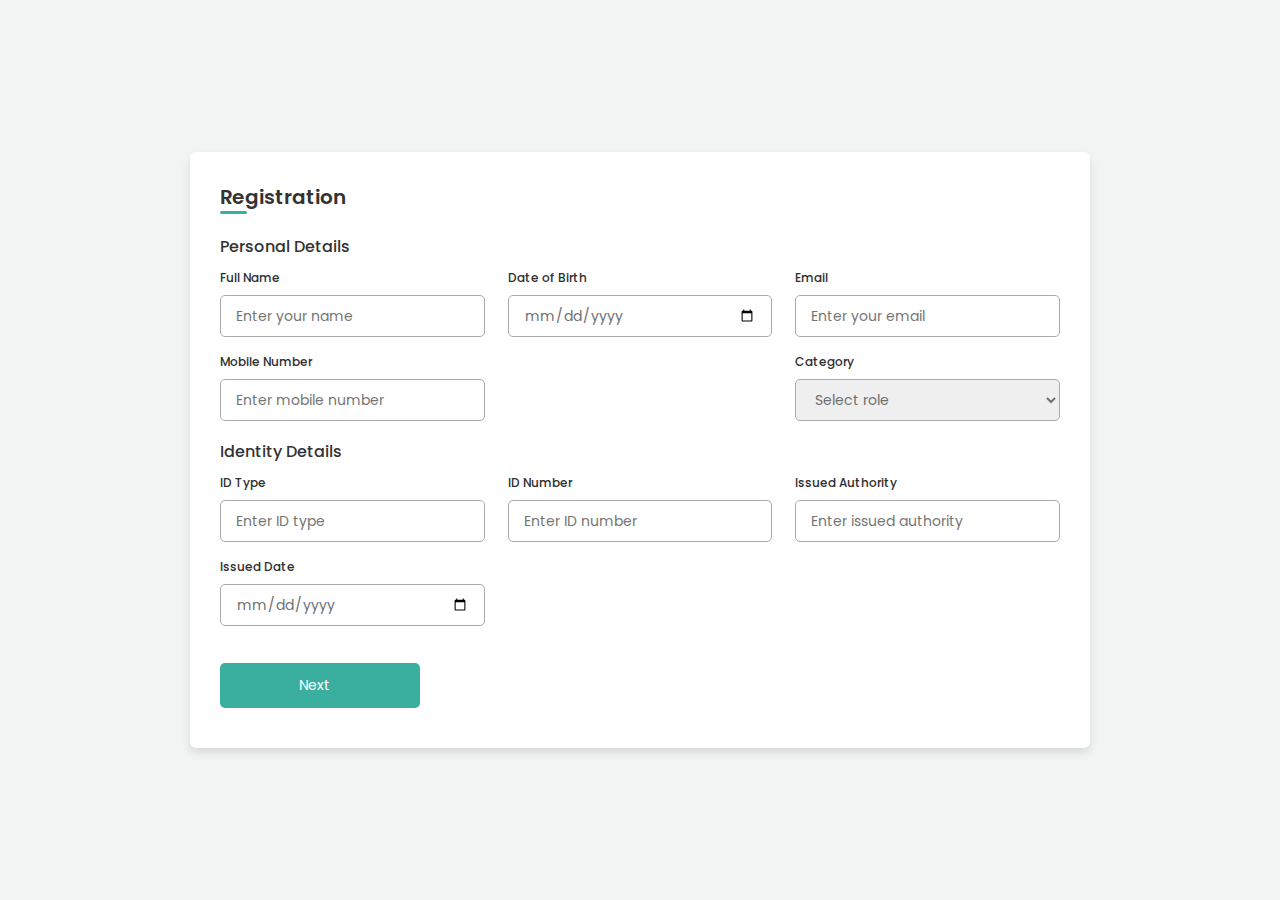
<file: reg/index.html>
<!DOCTYPE html>
<html lang="en">
<head>
    <meta charset="UTF-8">
    <meta http-equiv="X-UA-Compatible" content="IE=edge">
    <meta name="viewport" content="width=device-width, initial-scale=1.0">
    <link rel="stylesheet" href="index.css">
     

    <title> Register </title> 
</head>
<body>
    <div class="container">
        <header>Registration</header>

        <form action="#">
            <div class="form first">
                <div class="details personal">
                    <span class="title">Personal Details</span>

                    <div class="fields">
                        <div class="input-field">
                            <label>Full Name</label>
                            <input type="text" placeholder="Enter your name" required>
                        </div>

                        <div class="input-field">
                            <label>Date of Birth</label>
                            <input type="date" placeholder="Enter birth date" required>
                        </div>

                        <div class="input-field">
                            <label>Email</label>
                            <input type="email" placeholder="Enter your email" required>
                        </div>

                        <div class="input-field">
                            <label>Mobile Number</label>
                            <input type="text" placeholder="Enter mobile number" required>
                        </div>

                        <div class="input-field">
                            <label for="category">Category</label>
                            <select required id="category" onchange="toggleOccupationType()">
                                <option disabled selected>Select role</option>
                                <option value="customer">Customer</option>
                                <option value="service_provider">Service Providers</option>
                            </select>
                        </div>
                        
                        <div 
                        class="input-field" id="occupationType" style="display:none;">
                            <label for="occupationType">Occupation</label>
                            <input type="text" placeholder="Enter your Occupation" id="occupationTypeInput">
                          </div>

                    </div>
                </div>

                <div class="details ID">
                    <span class="title">Identity Details</span>

                    <div class="fields">
                        <div class="input-field">
                            <label>ID Type</label>
                            <input type="text" placeholder="Enter ID type" required>
                        </div>

                        <div class="input-field">
                            <label>ID Number</label>
                            <input type="text" placeholder="Enter ID number" required>
                        </div>

                        <div class="input-field">
                            <label>Issued Authority</label>
                            <input type="text" placeholder="Enter issued authority" required>
                        </div>



                        <div class="input-field">
                            <label>Issued Date</label>
                            <input type="date" placeholder="Enter your issued date" required>
                        </div>

                      
                    </div>

                    <button class="nextBtn">
                        <span class="btnText">Next</span>
                        <i class="uil uil-navigator"></i>
                    </button>
                </div> 
            </div>

            <div class="form second">
                <div class="details address">
                    <span class="title">Address Details</span>

                    <div class="fields">
                        <div class="input-field">
                            <label>Address Type</label>
                            <input type="text" placeholder="Permanent or Temporary" required>
                        </div>

                        <div class="input-field">
                            <label>Nationality</label>
                            <input type="text" placeholder="Enter nationality" required>
                        </div>

                        <div class="input-field">
                            <label>State</label>
                            <input type="text" placeholder="Enter your state" required>
                        </div>

                        <div class="input-field">
                            <label>District</label>
                            <input type="text" placeholder="Enter your district" required>
                        </div>

                        <div class="input-field">
                            <label>Block Number</label>
                            <input type="number" placeholder="Enter block number" required>
                        </div>

                        <div class="input-field">
                            <label>Ward Number</label>
                            <input type="number" placeholder="Enter ward number" required>
                        </div>
                    </div>
                </div>

                <div class="details family">
                    <span class="title">Family Details</span>

                    <div class="fields">
                        <div class="input-field">
                            <label>Father Name</label>
                            <input type="text" placeholder="Enter father name" required>
                        </div>

                        <div class="input-field">
                            <label>Mother Name</label>
                            <input type="text" placeholder="Enter mother name" required>
                        </div>

                        <div class="input-field">
                            <label>Grandfather</label>
                            <input type="text" placeholder="Enter grandfther name" required>
                        </div>

                        <div class="input-field">
                            <label>Spouse Name</label>
                            <input type="text" placeholder="Enter spouse name" required>
                        </div>

                        <div class="input-field">
                            <label>Father in Law</label>
                            <input type="text" placeholder="Father in law name" required>
                        </div>

                        <div class="input-field">
                            <label>Mother in Law</label>
                            <input type="text" placeholder="Mother in law name" required>
                        </div>
                    </div>

                    <div class="buttons">
                        <div class="backBtn">
                            <i class="uil uil-navigator"></i>
                            <span class="btnText">Back</span>
                        </div>
                        
                        <button class="sumbit">
                            <span class="btnText">Submit</span>
                            <i class="uil uil-navigator"></i>
                        </button>
                    </div>
                </div> 
            </div>
        </form>
    </div>

    <script src="script.js"></script>
</body>
</html>
</file>
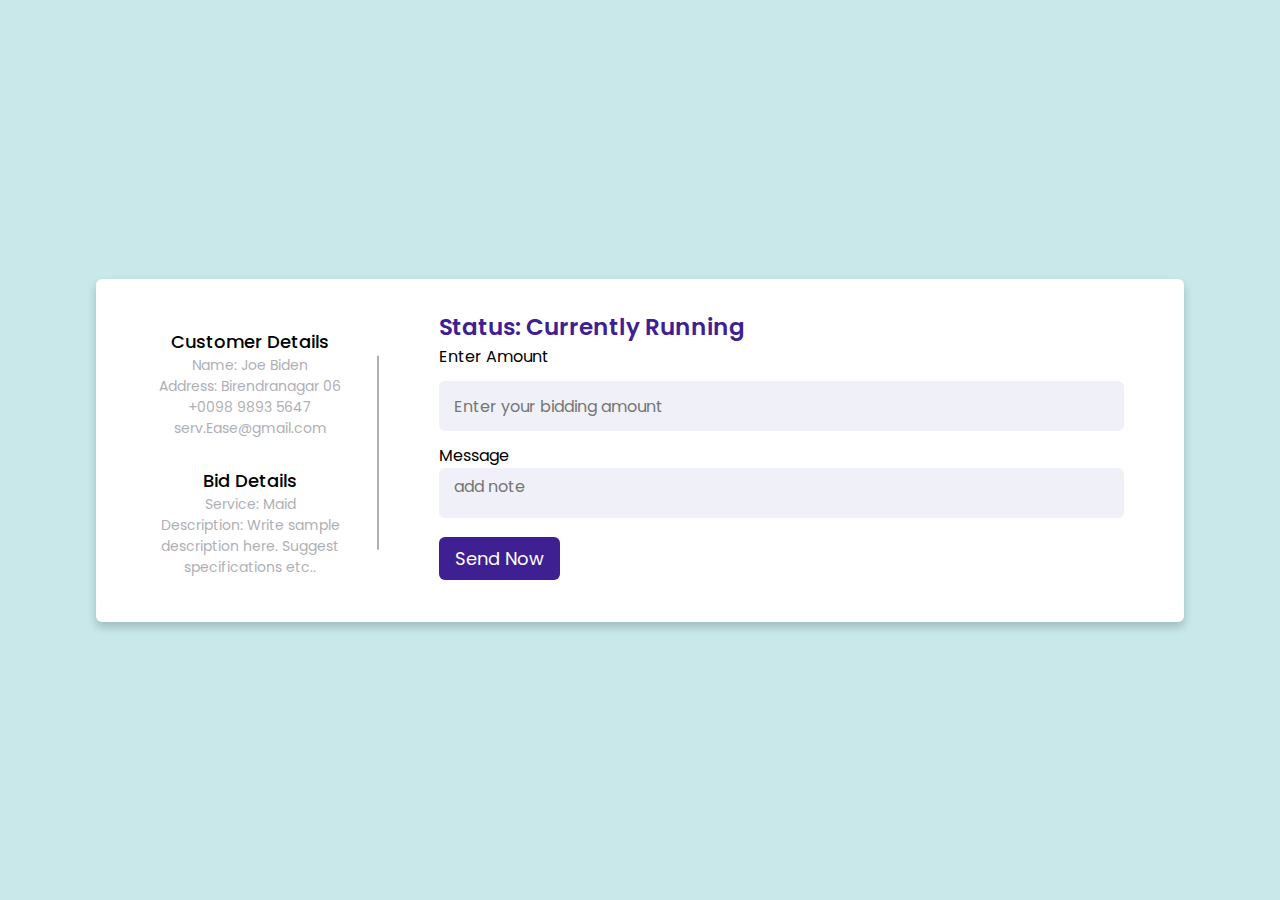
<file: Bid/bidform.html>
<!DOCTYPE html>
<!-- Created By CodingLab - www.codinglabweb.com -->
<html lang="en" dir="ltr">
  <head>
    <meta charset="UTF-8">
    <title> bid_details </title>
    <link rel="stylesheet" href="bid.css">
    
     <meta name="viewport" content="width=device-width, initial-scale=1.0">
   </head>
<body>
  <div class="container">
    <div class="content">
      <div class="left-side">
        <div class="address details">
          <i class="fas fa-map-marker-alt"></i>
          <div class="topic">Customer Details</div>
          <div class="text-one">Name: Joe Biden</div>
          <div class="text-two">Address: Birendranagar 06</div>
          <div class="text-one">+0098 9893 5647</div>
          <div class="text-two">serv.Ease@gmail.com</div>
        </div>
        <div class="phone details">
          <i class="fas fa-phone-alt"></i>
          <div class="topic">Bid Details</div>
          <div class="text-one">Service: Maid</div>
          <div class="text-two">Description: Write sample description here. Suggest specifications etc..</div>
        </div>
        
      </div>
      <div class="right-side">
        <div class="topic-text">Status: Currently Running</div>
        <p>Enter Amount</p>
      <form action="#">
        <div class="input-box">
          <input type="number" placeholder="Enter your bidding amount">

          
        </div>
        
        <div class="input-box">
          <label for="message" class="block mb-2 text-sm text-gray-600 dark:text-gray-400">Message</label>
            <textarea rows="5" name="message" id="message" placeholder="add note" class="block mb-2 text-sm text-gray-600 dark:text-gray-400 ""></textarea>
        </div class="input-box">
        
        <div class="button">
          <input type="button" value="Send Now" >
        </div>
      </form>
    </div>
    </div>
  </div>
</body>
</html>
</file>
<file: reg/index.css>
/* ===== Google Font Import - Poppins ===== */
@import url('https://fonts.googleapis.com/css2?family=Poppins:wght@200;300;400;500;600&display=swap');
*{
    margin: 0;
    padding: 0;
    box-sizing: border-box;
    font-family: 'Poppins', sans-serif;
}
body{
    min-height: 100vh;
    display: flex;
    align-items: center;
    justify-content: center;
    background: #f0f4f3;
}
.container{
    position: relative;
    max-width: 900px;
    width: 100%;
    border-radius: 6px;
    padding: 30px;
    margin: 0 15px;
    background-color: #fff;
    box-shadow: 0 5px 10px rgba(0,0,0,0.1);
}
.container header{
    position: relative;
    font-size: 20px;
    font-weight: 600;
    color: #333;
}
.container header::before{
    content: "";
    position: absolute;
    left: 0;
    bottom: -2px;
    height: 3px;
    width: 27px;
    border-radius: 8px;
    background-color: #3aaf9f;
}
.container form{
    position: relative;
    margin-top: 16px;
    min-height: 490px;
    background-color: #fff;
    overflow: hidden;
}
.container form .form{
    position: absolute;
    background-color: #fff;
    transition: 0.3s ease;
}
.container form .form.second{
    opacity: 0;
    pointer-events: none;
    transform: translateX(100%);
}
form.secActive .form.second{
    opacity: 1;
    pointer-events: auto;
    transform: translateX(0);
}
form.secActive .form.first{
    opacity: 0;
    pointer-events: none;
    transform: translateX(-100%);
}
.container form .title{
    display: block;
    margin-bottom: 8px;
    font-size: 16px;
    font-weight: 500;
    margin: 6px 0;
    color: #333;
}
.container form .fields{
    display: flex;
    align-items: center;
    justify-content: space-between;
    flex-wrap: wrap;
}
form .fields .input-field{
    display: flex;
    width: calc(100% / 3 - 15px);
    flex-direction: column;
    margin: 4px 0;
}
.input-field label{
    font-size: 12px;
    font-weight: 500;
    color: #2e2e2e;
}
.input-field input, select{
    outline: none;
    font-size: 14px;
    font-weight: 400;
    color: #333;
    border-radius: 5px;
    border: 1px solid #aaa;
    padding: 0 15px;
    height: 42px;
    margin: 8px 0;
}
.input-field input :focus,
.input-field select:focus{
    box-shadow: 0 3px 6px rgba(0,0,0,0.13);
}
.input-field select,
.input-field input[type="date"]{
    color: #707070;
}
.input-field input[type="date"]:valid{
    color: #333;
}
.container form button, .backBtn{
    display: flex;
    align-items: center;
    justify-content: center;
    height: 45px;
    max-width: 200px;
    width: 100%;
    border: none;
    outline: none;
    color: #fff;
    border-radius: 5px;
    margin: 25px 0;
    background-color: #3aaf9f;
    transition: all 0.3s linear;
    cursor: pointer;
}
.container form .btnText{
    font-size: 14px;
    font-weight: 400;
}
form button:hover{
    background-color: #3aaf9f;
}
form button i,
form .backBtn i{
    margin: 0 6px;
}
form .backBtn i{
    transform: rotate(180deg);
}
form .buttons{
    display: flex;
    align-items: center;
}
form .buttons button , .backBtn{
    margin-right: 14px;
}

@media (max-width: 750px) {
    .container form{
        overflow-y: scroll;
    }
    .container form::-webkit-scrollbar{
       display: none;
    }
    form .fields .input-field{
        width: calc(100% / 2 - 15px);
    }
}

@media (max-width: 550px) {
    form .fields .input-field{
        width: 100%;
    }
}
/*For Login form*/
</file>
<file: Bid/bid.css>
/* Google Font CDN Link */
@import url('https://fonts.googleapis.com/css2?family=Poppins:wght@200;300;400;500;600;700&display=swap');
*{
  margin: 0;
  padding: 0;
  box-sizing: border-box;
  font-family: "Poppins" , sans-serif;
}
body{
  min-height: 100vh;
  width: 100%;
  background: #c8e8e9;
  display: flex;
  align-items: center;
  justify-content: center;
}
.container{
  width: 85%;
  background: #fff;
  border-radius: 6px;
  padding: 20px 60px 30px 40px;
  box-shadow: 0 5px 10px rgba(0, 0, 0, 0.2);
}
.container .content{
  display: flex;
  align-items: center;
  justify-content: space-between;
}
.container .content .left-side{
  width: 25%;
  height: 100%;
  display: flex;
  flex-direction: column;
  align-items: center;
  justify-content: center;
  margin-top: 15px;
  position: relative;
}
.content .left-side::before{
  content: '';
  position: absolute;
  height: 70%;
  width: 2px;
  right: -15px;
  top: 50%;
  transform: translateY(-50%);
  background: #afafb6;
}
.content .left-side .details{
  margin: 14px;
  text-align: center;
}
.content .left-side .details i{
  font-size: 30px;
  color: #3e2093;
  margin-bottom: 10px;
}
.content .left-side .details .topic{
  font-size: 18px;
  font-weight: 500;
}
.content .left-side .details .text-one,
.content .left-side .details .text-two{
  font-size: 14px;
  color: #afafb6;
}
.container .content .right-side{
  width: 75%;
  margin-left: 75px;
}
.content .right-side .topic-text{
  font-size: 23px;
  font-weight: 600;
  color: #3e2093;
}
.right-side .input-box{
  height: 50px;
  width: 100%;
  margin: 12px 0;
}
.right-side .input-box input,
.right-side .input-box textarea{
  height: 100%;
  width: 100%;
  border: none;
  outline: none;
  font-size: 16px;
  background: #F0F1F8;
  border-radius: 6px;
  padding: 0 15px;
  resize: none;
}
.right-side .message-box{
  min-height: 110px;
}
.right-side .input-box textarea{
  padding-top: 6px;
}
.right-side .button{
  display: inline-block;
  margin-top: 12px;
}
.right-side .button input[type="button"]{
  color: #fff;
  font-size: 18px;
  outline: none;
  border: none;
  padding: 8px 16px;
  border-radius: 6px;
  background: #3e2093;
  cursor: pointer;
  transition: all 0.3s ease;
  margin-top: 20px;
}
.button input[type="button"]:hover{
  background: #5029bc;
 
}

@media (max-width: 950px) {
  .container{
    width: 90%;
    padding: 30px 40px 40px 35px ;
  }
  .container .content .right-side{
   width: 75%;
   margin-left: 55px;
}
}
@media (max-width: 820px) {
  .container{
    margin: 40px 0;
    height: 100%;
  }
  .container .content{
    flex-direction: column-reverse;
  }
 .container .content .left-side{
   width: 100%;
   flex-direction: row;
   margin-top: 40px;
   justify-content: center;
   flex-wrap: wrap;
 }
 .container .content .left-side::before{
   display: none;
 }
 .container .content .right-side{
   width: 100%;
   margin-left: 0;
 }
}
.local{
  margin-top: 20px;
}
</file>
